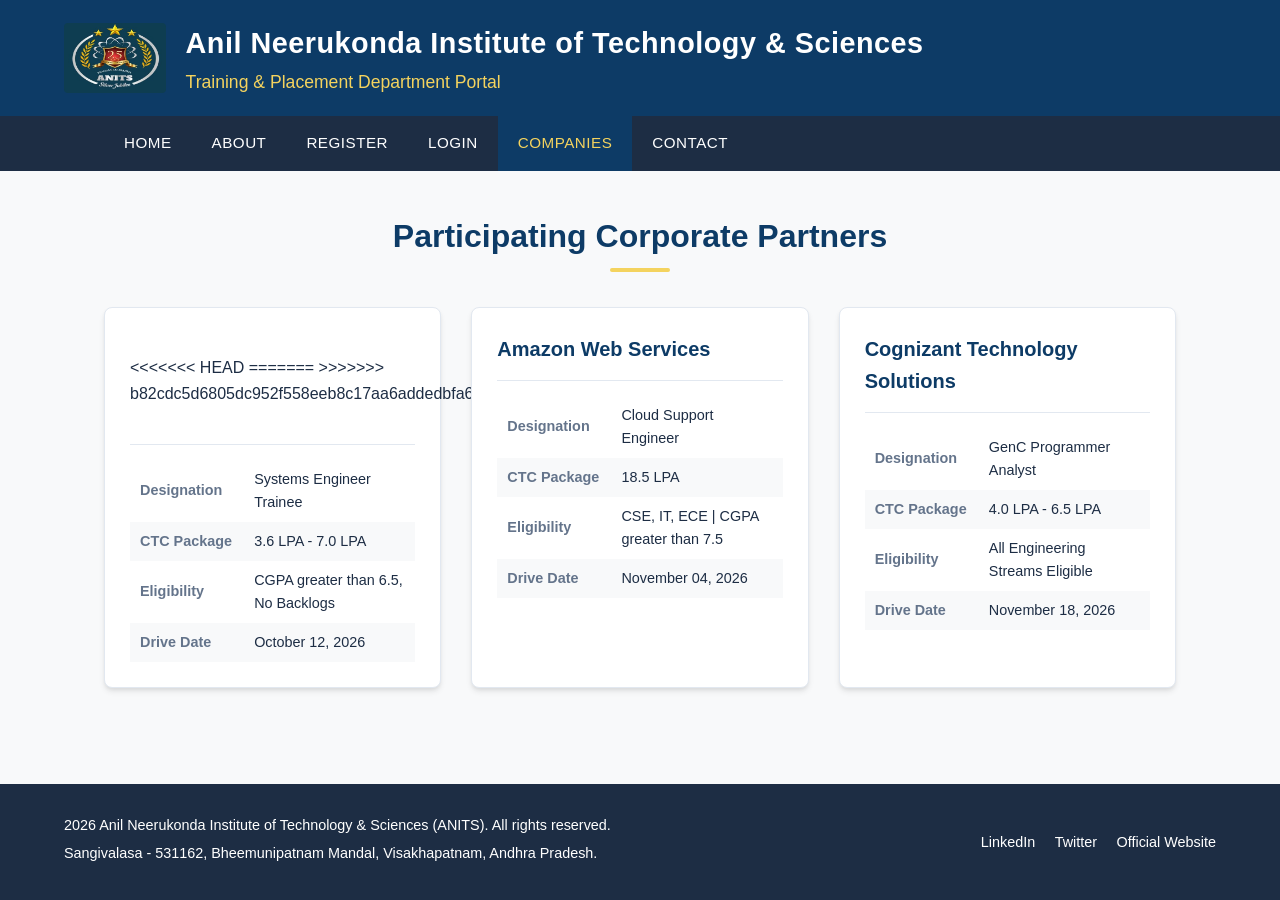
<file: companies.html>
<!DOCTYPE html>
<html lang="en">
<head>
    <meta charset="UTF-8">
    <meta name="viewport" content="width=device-width, initial-scale=1.0">
    <title>Recruiting Companies | ANITS Placement</title>
    <link rel="stylesheet" href="style.css">
</head>
<body>

    <header>
        <div class="header-container">
            <img src="logo.jpeg" alt="ANITS Logo">
            <div class="header-text">
                <h1>Anil Neerukonda Institute of Technology & Sciences</h1>
                <h2>Training & Placement Department Portal</h2>
            </div>
        </div>
    </header>

    <nav>
        <ul>
            <li><a href="index.html">Home</a></li>
            <li><a href="about.html">About</a></li>
            <li><a href="register.html">Register</a></li>
            <li><a href="login.html">Login</a></li>
            <li><a href="companies.html" class="active">Companies</a></li>
            <li><a href="contact.html">Contact</a></li>
        </ul>
    </nav>

    <main>
        <h2 class="page-title">Participating Corporate Partners</h2>
        
        <!-- Recruiter Grid Component Displaying Corporate Matrix Info Elements -->
        <section class="companies-grid">
            
            <!-- Company 1 Card Container -->
            <article class="company-card">
                <div class="company-header">
<<<<<<< HEAD
                    
=======
                
>>>>>>> b82cdc5d6805dc952f558eeb8c17aa6addedbfa6
                    <div class="company-title">
                        <h3>Tata Consultancy Services</h3>
                    </div>
                </div>
                <table class="company-table">
                    <tr><td>Designation</td><td>Systems Engineer Trainee</td></tr>
                    <tr><td>CTC Package</td><td>3.6 LPA - 7.0 LPA</td></tr>
                    <tr><td>Eligibility</td><td>CGPA greater than 6.5, No Backlogs</td></tr>
                    <tr><td>Drive Date</td><td>October 12, 2026</td></tr>
                </table>
            </article>

            <!-- Company 2 Card Container -->
            <article class="company-card">
                <div class="company-header">
                    
                    <div class="company-title">
                        <h3>Amazon Web Services</h3>
                    </div>
                </div>
                <table class="company-table">
                    <tr><td>Designation</td><td>Cloud Support Engineer</td></tr>
                    <tr><td>CTC Package</td><td>18.5 LPA</td></tr>
                    <tr><td>Eligibility</td><td>CSE, IT, ECE | CGPA greater than 7.5</td></tr>
                    <tr><td>Drive Date</td><td>November 04, 2026</td></tr>
                </table>
            </article>

            <!-- Company 3 Card Container -->
            <article class="company-card">
                <div class="company-header">
                    
                    <div class="company-title">
                        <h3>Cognizant Technology Solutions</h3>
                    </div>
                </div>
                <table class="company-table">
                    <tr><td>Designation</td><td>GenC Programmer Analyst</td></tr>
                    <tr><td>CTC Package</td><td>4.0 LPA - 6.5 LPA</td></tr>
                    <tr><td>Eligibility</td><td>All Engineering Streams Eligible</td></tr>
                    <tr><td>Drive Date</td><td>November 18, 2026</td></tr>
                </table>
            </article>

        </section>
    </main>

    <footer>
        <div class="footer-container">
            <div class="footer-info">
                <p> 2026 Anil Neerukonda Institute of Technology & Sciences (ANITS). All rights reserved.</p>
                <p>Sangivalasa - 531162, Bheemunipatnam Mandal, Visakhapatnam, Andhra Pradesh.</p>
            </div>
            <div class="footer-social">
                <a href="#">LinkedIn</a>
                <a href="#">Twitter</a>
                <a href="#">Official Website</a>
            </div>
        </div>
    </footer>

</body>
</html>
</file>
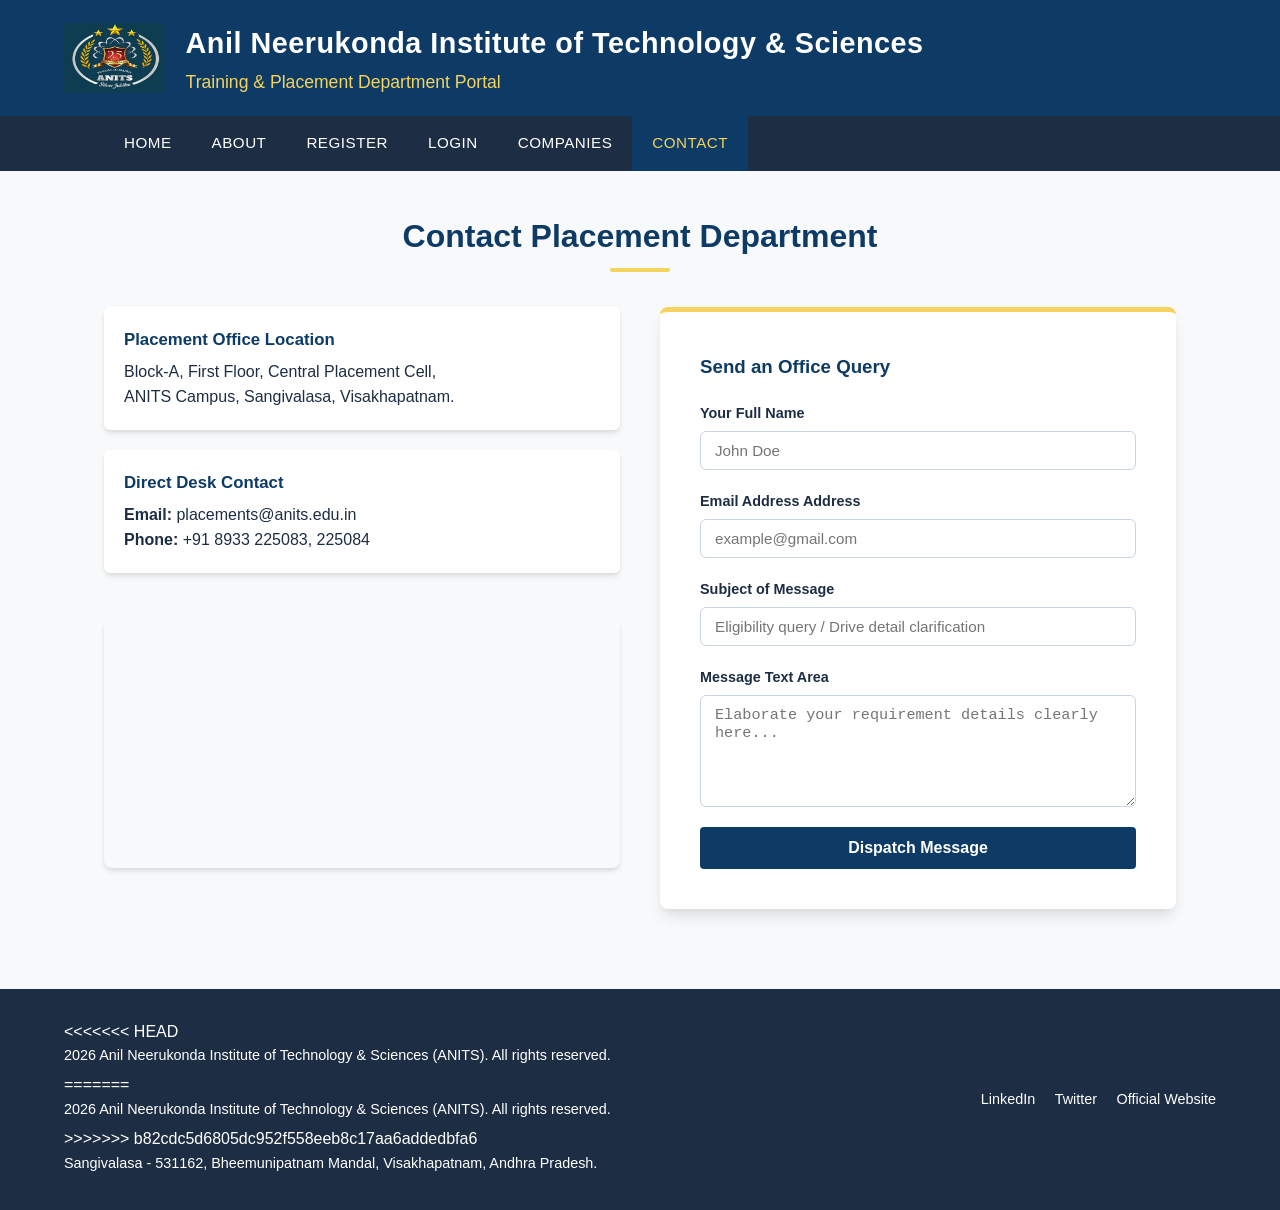
<file: contact.html>
<!DOCTYPE html>
<html lang="en">
<head>
    <meta charset="UTF-8">
    <meta name="viewport" content="width=device-width, initial-scale=1.0">
    <title>Contact Department | ANITS Placement</title>
    <link rel="stylesheet" href="style.css">
</head>
<body>

    <header>
        <div class="header-container">
            <img src="logo.jpeg" alt="ANITS Logo">
            <div class="header-text">
                <h1>Anil Neerukonda Institute of Technology & Sciences</h1>
                <h2>Training & Placement Department Portal</h2>
            </div>
        </div>
    </header>

    <nav>
        <ul>
            <li><a href="index.html">Home</a></li>
            <li><a href="about.html">About</a></li>
            <li><a href="register.html">Register</a></li>
            <li><a href="login.html">Login</a></li>
            <li><a href="companies.html">Companies</a></li>
            <li><a href="contact.html" class="active">Contact</a></li>
        </ul>
    </nav>

    <main>
        <h2 class="page-title">Contact Placement Department</h2>

        <div class="contact-grid">
            <!-- Left Side Column: Address, Contact Data & Map Embeds -->
            <section class="contact-info-block">
                <div class="contact-method-card">
                    <h4>Placement Office Location</h4>
                    <p>Block-A, First Floor, Central Placement Cell,</p>
                    <p>ANITS Campus, Sangivalasa, Visakhapatnam.</p>
                </div>

                <div class="contact-method-card">
                    <h4>Direct Desk Contact</h4>
                    <p><strong>Email:</strong> placements@anits.edu.in</p>
                    <p><strong>Phone:</strong> +91 8933 225083, 225084</p>
                </div>

                <!-- Google Maps Embedded Component Workspace Area -->
                <div class="map-container">
                    <iframe src="https://www.google.com/maps/embed?pb=!11m18!1m12!1m3!1d3796.4468249826315!2d83.4221151759604!3d17.91295248744066!2m3!1f0!2f0!3f0!3m2!1i1024!2i768!4f13.1!3m3!1m2!1s0x3a395b1b47434845%3A0x67375a060161a0!2sAnil%20Neerukonda%20Institute%20of%20Technology%20%26%20Sciences!5e0!3m2!1sen!2sin!4v1710000000000!5m2!1sen!2sin" allowfullscreen="" loading="lazy" referrerpolicy="no-referrer-when-downgrade"></iframe>
                </div>
            </section>

            <!-- Right Side Column: Dynamic Contact Input Form Component Workspace Area -->
            <section class="form-card" style="border-top-color: var(--secondary-color);">
                <h3 style="margin-bottom: 20px; color: var(--primary-color);">Send an Office Query</h3>
                <form action="#" method="POST">
                    
                    <div class="form-group">
                        <label for="contact-name">Your Full Name</label>
                        <input type="text" id="contact-name" placeholder="John Doe" required>
                    </div>

                    <div class="form-group">
                        <label for="contact-email">Email Address Address</label>
                        <input type="email" id="contact-email" placeholder="example@gmail.com" required>
                    </div>

                    <div class="form-group">
                        <label for="contact-subject">Subject of Message</label>
                        <input type="text" id="contact-subject" placeholder="Eligibility query / Drive detail clarification" required>
                    </div>

                    <div class="form-group">
                        <label for="contact-msg">Message Text Area</label>
                        <textarea id="contact-msg" rows="5" placeholder="Elaborate your requirement details clearly here..." required></textarea>
                    </div>

                    <button type="submit" class="btn" style="width: 100%;">Dispatch Message</button>
                </form>
            </section>
        </div>
    </main>

    <footer>
        <div class="footer-container">
            <div class="footer-info">
<<<<<<< HEAD
                <p>2026 Anil Neerukonda Institute of Technology & Sciences (ANITS). All rights reserved.</p>
=======
                <p> 2026 Anil Neerukonda Institute of Technology & Sciences (ANITS). All rights reserved.</p>
>>>>>>> b82cdc5d6805dc952f558eeb8c17aa6addedbfa6
                <p>Sangivalasa - 531162, Bheemunipatnam Mandal, Visakhapatnam, Andhra Pradesh.</p>
            </div>
            <div class="footer-social">
                <a href="#">LinkedIn</a>
                <a href="#">Twitter</a>
                <a href="#">Official Website</a>
            </div>
        </div>
    </footer>

</body>
</html>
</file>
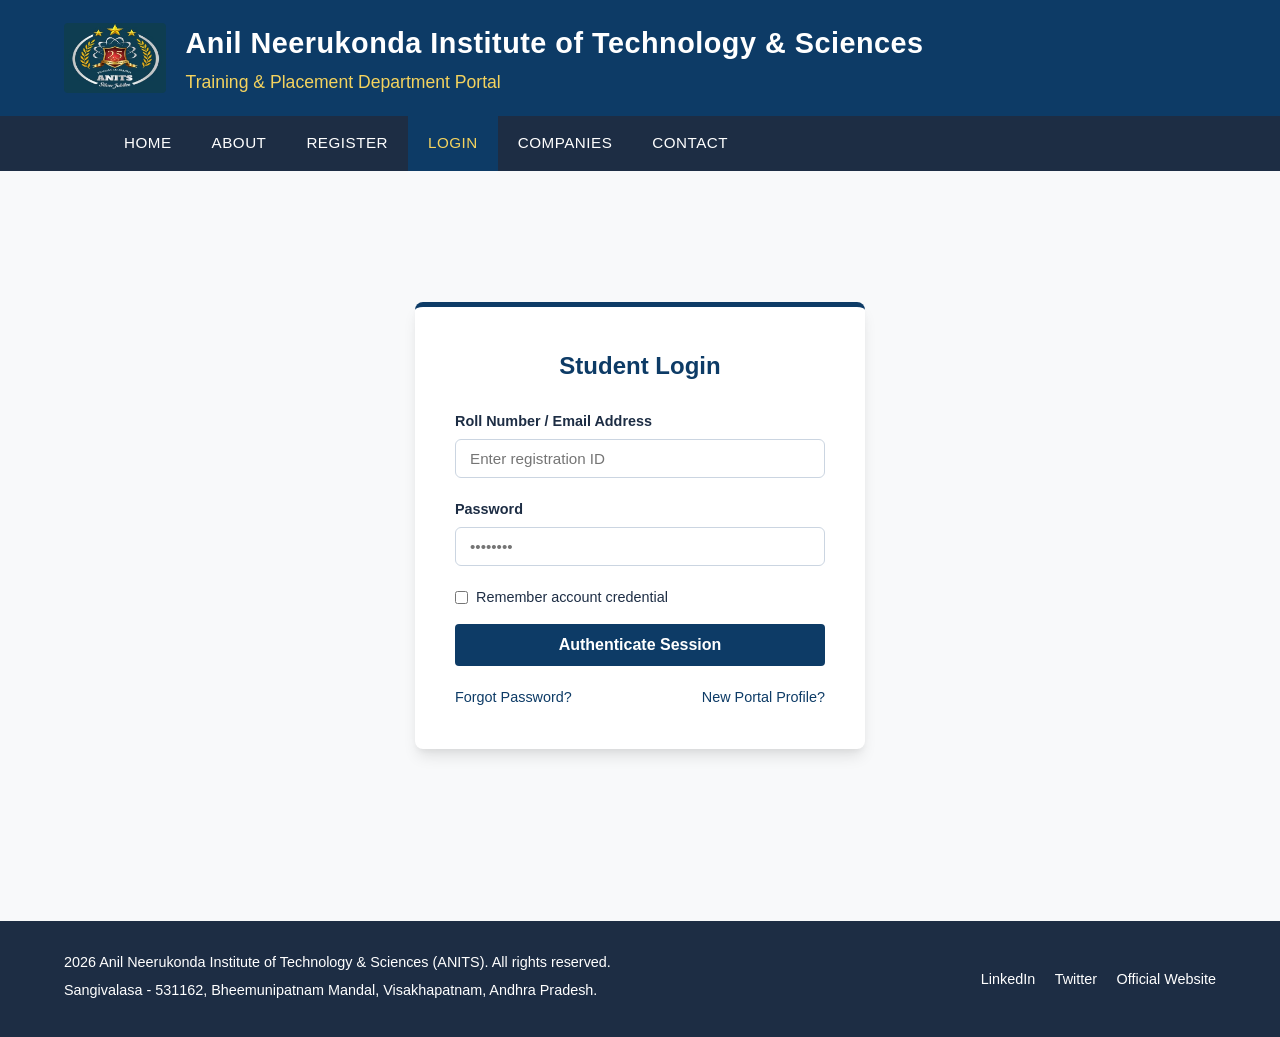
<file: login.html>
<!DOCTYPE html>
<html lang="en">
<head>
    <meta charset="UTF-8">
    <meta name="viewport" content="width=device-width, initial-scale=1.0">
    <title>Student Login | ANITS Placement</title>
    <link rel="stylesheet" href="style.css">
</head>
<body>

    <header>
        <div class="header-container">
            <img src="logo.jpeg" alt="ANITS Logo">
            <div class="header-text">
                <h1>Anil Neerukonda Institute of Technology & Sciences</h1>
                <h2>Training & Placement Department Portal</h2>
            </div>
        </div>
    </header>

    <nav>
        <ul>
            <li><a href="index.html">Home</a></li>
            <li><a href="about.html">About</a></li>
            <li><a href="register.html">Register</a></li>
            <li><a href="login.html" class="active">Login</a></li>
            <li><a href="companies.html">Companies</a></li>
            <li><a href="contact.html">Contact</a></li>
        </ul>
    </nav>

    <main>
        <div class="form-wrapper">
            <!-- Student Authentication Interface Component -->
            <section class="form-card form-card-login">
                <h2 style="margin-bottom: 25px; color: var(--primary-color); text-align: center;">Student Login</h2>
                <form action="#" method="POST">
                    
                    <div class="form-group">
                        <label for="username">Roll Number / Email Address</label>
                        <input type="text" id="username" placeholder="Enter registration ID" required>
                    </div>

                    <div class="form-group">
                        <label for="password">Password</label>
                        <input type="password" id="password" placeholder="••••••••" required>
                    </div>

                    <div class="form-group" style="flex-direction: row; gap: 8px; align-items: center; margin-bottom: 15px;">
                        <input type="checkbox" id="rememberme">
                        <label for="rememberme" style="margin-bottom: 0; font-weight: 400; cursor: pointer;">Remember account credential</label>
                    </div>

                    <button type="submit" class="btn" style="width: 100%;">Authenticate Session</button>

                    <div class="form-links">
                        <a href="#">Forgot Password?</a>
                        <a href="register.html">New Portal Profile?</a>
                    </div>
                </form>
            </section>
        </div>
    </main>

    <footer>
        <div class="footer-container">
            <div class="footer-info">
                <p> 2026 Anil Neerukonda Institute of Technology & Sciences (ANITS). All rights reserved.</p>
                <p>Sangivalasa - 531162, Bheemunipatnam Mandal, Visakhapatnam, Andhra Pradesh.</p>
            </div>
            <div class="footer-social">
                <a href="#">LinkedIn</a>
                <a href="#">Twitter</a>
                <a href="#">Official Website</a>
            </div>
        </div>
    </footer>

</body>
</html>
</file>
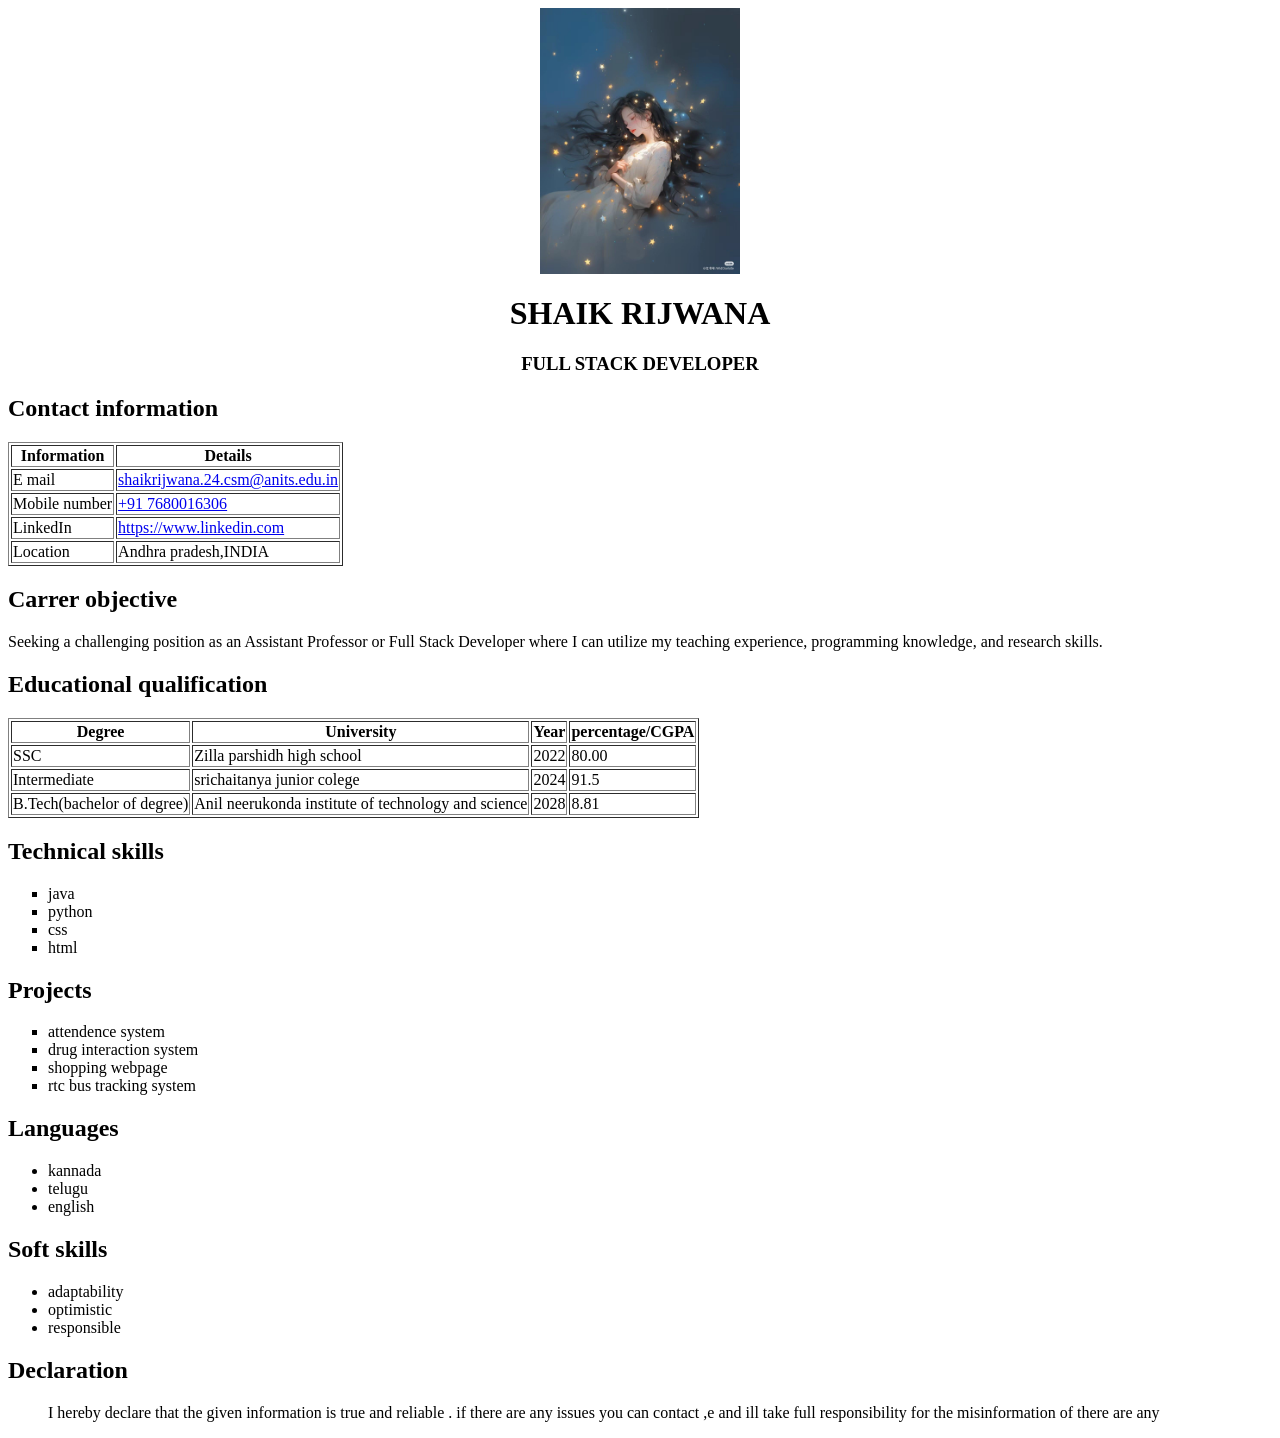
<file: resume.html>
<html>
    <head>
        <meta charset="UTF-8">
        <meta name="view port" content="width=device-width",initial-scale=1.0>
        <title>
            RESUME
        </title>
    </head>
    <body>
        <div style="text-align: center;">
          <img src="maio.jpg" alt="profile photo" width="200"  >
            <h1 >SHAIK RIJWANA</h1>
            <h3>FULL STACK DEVELOPER</h3>

        </div>
        <fr>
        <div class="vertical-line" style="text-align: left;">
          <h2> Contact information </h2>
          <table border="1">
            <thead>
                <tr>
                    <th>Information</th>
                    <th> Details</th>
                </tr>
            </thead>
            <tr>
                <td>E mail</td>
                <td><a href="mail to: shaikrijwana.24.csm@anits.edu.in">
                     shaikrijwana.24.csm@anits.edu.in</a> </td>
            </tr>
            <tr>
                <td>Mobile number</td>
                <td> <a href="tel: +917680016306">
                    +91 7680016306
                     </a>
                </td>
            </tr>
            <tr>
                <td>
                    LinkedIn
                </td>
                <td>
                    <a href="linkedin to: https://www.linkedin.com">
                        https://www.linkedin.com

                    </a>
                </td>
            </tr>
            <tr>
                <td>
                    Location
                </td>
                <td>
                    <p> Andhra pradesh,INDIA</p>
                </td>
            </tr>
          </table>
        </div>
        </fr>
        
        <h2>
            Carrer objective
        </h2>
        <p>
            Seeking a challenging position as an Assistant Professor or Full Stack Developer where I can utilize my
teaching experience, programming knowledge, and research skills.
        </p>
        <div>
            <h2>
                Educational qualification
            </h2>
            <table>
                <table border="1">
                 <thead>
                <tr>
                    <th>Degree</th>
                    <th> University</th>
                    <th>Year</th>
                    <th>
                       percentage/CGPA 
                    </th>
                </tr>
            </thead>
            <tr>
                <td> SSC</td>
                <td> Zilla parshidh high school</td>
                <td>2022</td>
                <td>80.00</td>
            </tr>
            <tr>
                <td>
                    Intermediate
                </td>
                <td>srichaitanya junior colege</td>
                <td> 2024</td>
                <td>91.5
                </td>
            </tr>
            <tr>
                <td>
                    B.Tech(bachelor of degree)
                </td>
                <td>Anil neerukonda institute of technology and science</td>
                <td>2028</td>
                <td>8.81</td>
            </tr>
            </table>
        </div>
        <div>
            <h2>
                Technical skills
            </h2>
            <ul style="list-style-type:square;">
                <li>java</li>
                <li>
                    python
                </li>
                <li> css</li>
                <li> html</li>
            </ul>
        </div>
         <div>
     <h2>
         Projects
     </h2>
     <ul style="list-style-type:square;">
         <li> attendence system</li>
         <li>
            drug interaction system
         </li>
         <li> shopping webpage</li>
         <li> rtc bus tracking system</li>
        </ul>
         </div>
         <div>
            <h2> Languages</h2>  
            <ul>
                <li>
                    kannada
                </li>
                <li> telugu</li>
                <li> english</li>
            </ul> 
         </div>
    <div>
        <h2>
            Soft skills
        </h2>
        <ul> 
            <li>
                adaptability
            </li>
            <li>optimistic</li>
            <li> responsible</li>
        </ul>
    </div>
    <div>
      <h2> Declaration</h2>
      <ul>
        <p> I hereby declare that the given information is true and reliable . if there are any issues you can contact ,e and ill take full responsibility for the misinformation of there are any</p>
      </ul>
    </div>
    </body>
</html>
</file>
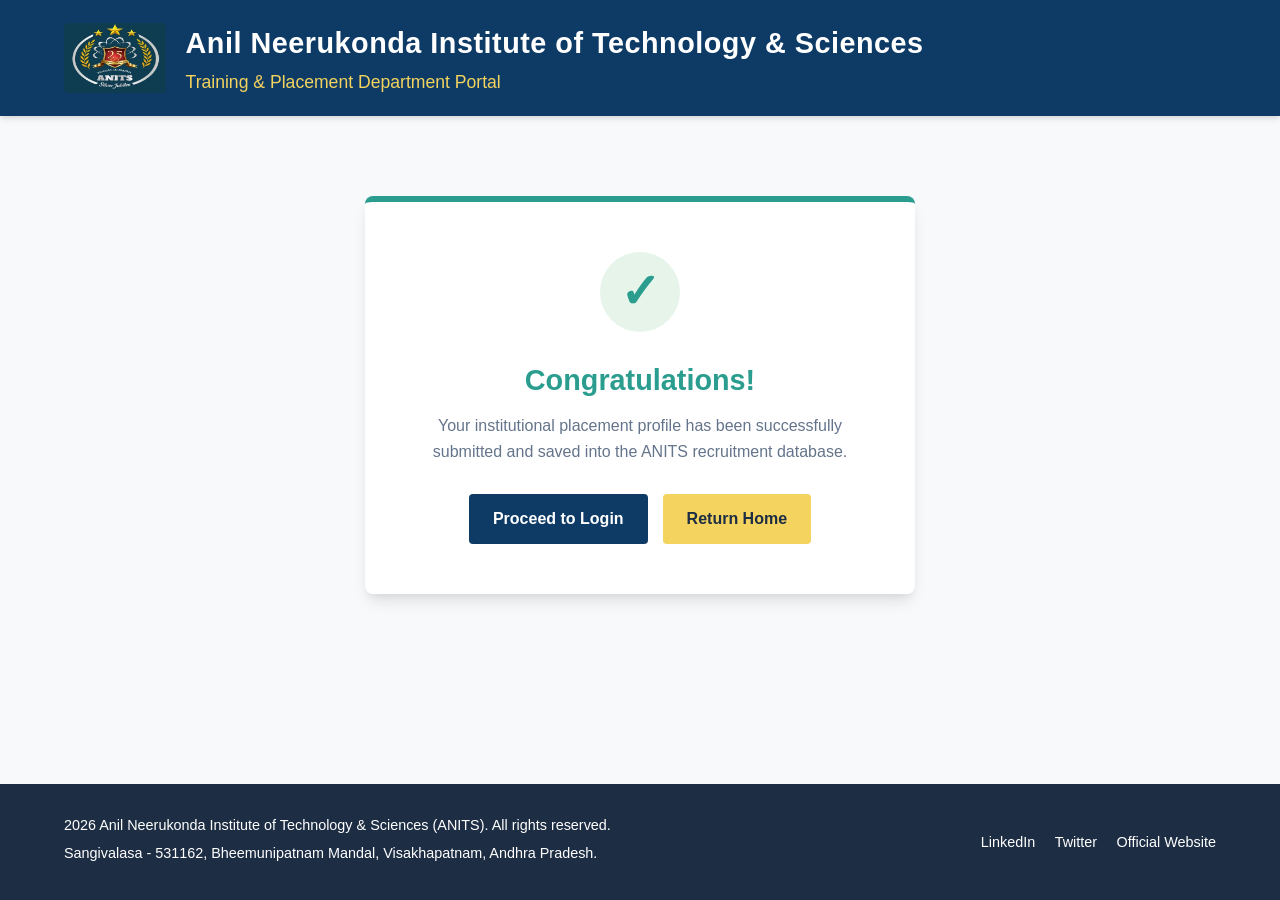
<file: success.html>
<!DOCTYPE html>
<html lang="en">
<head>
    <meta charset="UTF-8">
    <meta name="viewport" content="width=device-width, initial-scale=1.0">
    <title>Registration Successful | ANITS Placement</title>
    <link rel="stylesheet" href="style.css">
</head>
<body>

    <header>
        <div class="header-container">
            <img src="logo.jpeg" alt="ANITS Logo">
            <div class="header-text">
                <h1>Anil Neerukonda Institute of Technology & Sciences</h1>
                <h2>Training & Placement Department Portal</h2>
            </div>
        </div>
    </header>

    <main>
        <!-- Success Confirmation View -->
        <section class="success-card">
            <div class="success-icon">✓</div>
            <h2>Congratulations!</h2>
            <p>Your institutional placement profile has been successfully submitted and saved into the ANITS recruitment database.</p>
            <div class="success-buttons">
                <a href="login.html" class="btn">Proceed to Login</a>
                <a href="index.html" class="btn btn-secondary">Return Home</a>
            </div>
        </section>
    </main>

    <footer>
        <div class="footer-container">
            <div class="footer-info">
                <p> 2026 Anil Neerukonda Institute of Technology & Sciences (ANITS). All rights reserved.</p>
                <p>Sangivalasa - 531162, Bheemunipatnam Mandal, Visakhapatnam, Andhra Pradesh.</p>
            </div>
            <div class="footer-social">
                <a href="#">LinkedIn</a>
                <a href="#">Twitter</a>
                <a href="#">Official Website</a>
            </div>
        </div>
    </footer>

</body>
</html>
</file>
<file: style.css>
/* ==========================================================================
   1. CORE DESIGN TOKENS & RESET
   ========================================================================== */
:root {
    --primary-color: #0d3b66;     /* Deep Institutional Blue */
    --secondary-color: #f4d35e;   /* Gold Accent */
    --dark-neutral: #1d2d44;      /* High-contrast Text/Background */
    --light-neutral: #f8f9fa;     /* Light Surface Background */
    --white: #ffffff;
    --success-green: #2a9d8f;
    --border-color: #e2e8f0;
    --text-muted: #64748b;
    --box-shadow: 0 4px 6px -1px rgba(0, 0, 0, 0.1), 0 2px 4px -1px rgba(0, 0, 0, 0.06);
    --card-shadow: 0 10px 15px -3px rgba(0, 0, 0, 0.1), 0 4px 6px -2px rgba(0, 0, 0, 0.05);
    --transition: all 0.3s ease;
}

* {
    margin: 0;
    padding: 0;
    box-sizing: border-box;
}

body {
    font-family: 'Segoe UI', Tahoma, Geneva, Verdana, sans-serif;
    background-color: var(--light-neutral);
    color: var(--dark-neutral);
    line-height: 1.6;
    display: flex;
    flex-direction: column;
    min-height: 100vh;
}

main {
    flex: 1;
    padding: 40px 5%;
    max-width: 1200px;
    margin: 0 auto;
    width: 100%;

}

header {
    background-color: var(--primary-color);
    color: var(--white);
    padding: 20px 5%;
    box-shadow: var(--box-shadow);
}

.header-container {
    display: flex;
    align-items: center;
    max-width: 1200px;
    margin: 0 auto;
    gap: 20px;
}

.header-container img {
    height: 70px;
    width: auto;
    border-radius: 4px;
}

.header-text h1 {
    font-size: 1.8rem;
    color: var(--white);
    letter-spacing: 0.5px;
}

.header-text h2 {
    font-size: 1.1rem;
    color: var(--secondary-color);
    font-weight: 400;
    margin-top: 2px;
}

/* Main Navigation */
nav {
    background-color: var(--dark-neutral);
    position: sticky;
    top: 0;
    z-index: 100;
}

nav ul {
    list-style: none;
    display: flex;
    max-width: 1200px;
    margin: 0 auto;
    padding: 0 5%;
}

nav ul li a {
    display: block;
    color: var(--white);
    text-decoration: none;
    padding: 15px 20px;
    font-size: 0.95rem;
    font-weight: 500;
    text-transform: uppercase;
    letter-spacing: 0.5px;
    transition: var(--transition);
}

nav ul li a:hover, 
nav ul li a.active {
    background-color: var(--primary-color);
    color: var(--secondary-color);
}

/* Global Footer */
footer {
    background-color: var(--dark-neutral);
    color: var(--white);
    padding: 30px 5%;
    margin-top: 40px;
}

.footer-container {
    max-width: 1200px;
    margin: 0 auto;
    display: flex;
    flex-wrap: wrap;
    justify-content: space-between;
    align-items: center;
    gap: 20px;
}

.footer-info p {
    margin-bottom: 5px;
    font-size: 0.9rem;
}

.footer-social a {
    color: var(--white);
    text-decoration: none;
    margin-left: 15px;
    font-size: 0.9rem;
    transition: var(--transition);
    border-bottom: 1px dashed transparent;
}

.footer-social a:hover {
    color: var(--secondary-color);
    border-bottom-color: var(--secondary-color);
}

/* ==========================================================================
   3. COMPONENTS, UTILITIES, & UI PATTERNS
   ========================================================================== */
.btn {
    display: inline-block;
    background-color: var(--primary-color);
    color: var(--white);
    padding: 12px 24px;
    border: none;
    border-radius: 4px;
    text-decoration: none;
    font-size: 1rem;
    font-weight: 600;
    cursor: pointer;
    transition: var(--transition);
    text-align: center;
}

.btn:hover {
    background-color: var(--dark-neutral);
    transform: translateY(-1px);
}

.btn-secondary {
    background-color: var(--secondary-color);
    color: var(--dark-neutral);
}

.btn-secondary:hover {
    background-color: #e5c344;
}

.page-title {
    text-align: center;
    margin-bottom: 35px;
    font-size: 2rem;
    color: var(--primary-color);
    position: relative;
    padding-bottom: 10px;
}

.page-title::after {
    content: '';
    position: absolute;
    bottom: 0;
    left: 50%;
    transform: translateX(-50%);
    width: 60px;
    height: 4px;
    background-color: var(--secondary-color);
    border-radius: 2px;
}

/* ==========================================================================
   4. PAGE 1: HOME PAGE (INDEX)
   ========================================================================== */
.hero-section {
    position: relative;
    height: 450px;
    display: flex;
    align-items: center;
    justify-content: center;
    text-align: center;
    color: var(--white);
    overflow: hidden;
    margin: -40px -5.5% 40px -5.5%; /* Expand to edges */
    background: linear-gradient(135deg, rgba(13,59,102,0.9) 0%, rgba(29,45,68,0.85) 100%), 
                url('../images/banner.jpg') no-repeat center center/cover;
}

.hero-content {
    max-width: 800px;
    padding: 0 20px;
    z-index: 2;
}

.hero-content h2 {
    font-size: 2.8rem;
    margin-bottom: 15px;
    text-shadow: 2px 2px 4px rgba(0,0,0,0.4);
}

.hero-content p {
    font-size: 1.2rem;
    margin-bottom: 30px;
    color: #e2e8f0;
}

/* Statistics Grid */
.highlights-container {
    display: grid;
    grid-template-columns: repeat(auto-fit, minmax(220px, 1fr));
    gap: 25px;
    margin-top: 20px;
}

.stat-card {
    background-color: var(--white);
    padding: 30px 20px;
    border-radius: 8px;
    text-align: center;
    box-shadow: var(--box-shadow);
    border-top: 4px solid var(--primary-color);
    transition: var(--transition);
}

.stat-card:hover {
    transform: translateY(-5px);
    box-shadow: var(--card-shadow);
}

.stat-number {
    font-size: 2.5rem;
    font-weight: 700;
    color: var(--primary-color);
    margin-bottom: 5px;
}

.stat-label {
    font-size: 1rem;
    font-weight: 600;
    color: var(--text-muted);
    text-transform: uppercase;
}

/* ==========================================================================
   5. PAGE 2: ABOUT DEPARTMENT
   ========================================================================== */
.about-grid {
    display: grid;
    grid-template-columns: 2fr 1fr;
    gap: 40px;
    align-items: start;
}

.about-card {
    background-color: var(--white);
    padding: 30px;
    border-radius: 8px;
    box-shadow: var(--box-shadow);
    margin-bottom: 25px;
}

.about-card h3 {
    color: var(--primary-color);
    margin-bottom: 15px;
    font-size: 1.4rem;
    border-bottom: 2px solid var(--light-neutral);
    padding-bottom: 8px;
}

.about-card p {
    margin-bottom: 15px;
    color: var(--dark-neutral);
}

/* Services Checked List */
.services-list {
    list-style: none;
}

.services-list li {
    position: relative;
    padding-left: 30px;
    margin-bottom: 12px;
    font-weight: 500;
}

.services-list li::before {
    content: "✓";
    position: absolute;
    left: 0;
    color: var(--success-green);
    font-weight: bold;
    font-size: 1.1rem;
}

/* Faculty Section */
.officer-profile {
    background-color: var(--white);
    border-radius: 8px;
    overflow: hidden;
    box-shadow: var(--box-shadow);
    text-align: center;
}

.officer-profile img {
    width: 100%;
    height: auto;
    max-height: 280px;
    object-fit: cover;
    border-bottom: 4px solid var(--secondary-color);
}

.officer-profile figcaption {
    padding: 20px;
}

.officer-name {
    font-size: 1.2rem;
    font-weight: 700;
    color: var(--primary-color);
}

.officer-title {
    font-size: 0.95rem;
    color: var(--text-muted);
    margin-top: 4px;
}

/* ==========================================================================
   6. PAGES 3 & 5: FORMS (REGISTRATION & LOGIN)
   ========================================================================== */
.form-wrapper {
    display: flex;
    justify-content: center;
    align-items: center;
    min-height: 70vh;
}

.form-card {
    background-color: var(--white);
    width: 100%;
    max-width: 650px;
    padding: 40px;
    border-radius: 8px;
    box-shadow: var(--card-shadow);
    border-top: 5px solid var(--primary-color);
}

.form-card-login {
    max-width: 450px;
}

.form-grid {
    display: grid;
    grid-template-columns: 1fr 1fr;
    gap: 20px;
}

.form-group {
    margin-bottom: 20px;
    display: flex;
    flex-direction: column;
}

.form-group-full {
    grid-column: span 2;
}

.form-group label {
    font-size: 0.9rem;
    font-weight: 600;
    margin-bottom: 6px;
    color: var(--dark-neutral);
}

.form-group input[type="text"],
.form-group input[type="email"],
.form-group input[type="password"],
.form-group input[type="tel"],
.form-group input[type="date"],
.form-group select,
.form-group textarea {
    width: 100%;
    padding: 10px 14px;
    border: 1px solid #cbd5e1;
    border-radius: 6px;
    font-size: 0.95rem;
    outline: none;
    transition: var(--transition);
}

.form-group input:focus,
.form-group select:focus,
.form-group textarea:focus {
    border-color: var(--primary-color);
    box-shadow: 0 0 0 3px rgba(13, 59, 102, 0.15);
}

/* Custom Row/Inline Arrangements for Radio & Checkbox */
.inline-options {
    display: flex;
    gap: 20px;
    padding-top: 8px;
}

.inline-options label {
    font-weight: 400;
    display: flex;
    align-items: center;
    gap: 6px;
    cursor: pointer;
}

.form-actions {
    display: flex;
    gap: 15px;
    margin-top: 15px;
}

.form-links {
    margin-top: 20px;
    display: flex;
    justify-content: space-between;
    font-size: 0.9rem;
}

.form-links a {
    color: var(--primary-color);
    text-decoration: none;
    font-weight: 500;
}

.form-links a:hover {
    text-decoration: underline;
}

/* ==========================================================================
   7. PAGE 4: SUCCESS CONFIRMATION
   ========================================================================== */
.success-card {
    background-color: var(--white);
    max-width: 550px;
    margin: 40px auto;
    padding: 50px 40px;
    text-align: center;
    border-radius: 8px;
    box-shadow: var(--card-shadow);
    border-top: 6px solid var(--success-green);
}

.success-icon {
    width: 80px;
    height: 80px;
    background-color: #e6f4ea;
    color: var(--success-green);
    border-radius: 50%;
    display: flex;
    align-items: center;
    justify-content: center;
    font-size: 3rem;
    font-weight: bold;
    margin: 0 auto 25px auto;
}

.success-card h2 {
    color: var(--success-green);
    font-size: 1.8rem;
    margin-bottom: 10px;
}

.success-card p {
    color: var(--text-muted);
    margin-bottom: 30px;
}

.success-buttons {
    display: flex;
    justify-content: center;
    gap: 15px;
}

/* ==========================================================================
   8. PAGE 6: COMPANIES MATRIX
   ========================================================================== */
.companies-grid {
    display: grid;
    grid-template-columns: repeat(auto-fit, minmax(320px, 1fr));
    gap: 30px;
}

.company-card {
    background-color: var(--white);
    border-radius: 8px;
    box-shadow: var(--box-shadow);
    padding: 25px;
    transition: var(--transition);
    border: 1px solid var(--border-color);
}

.company-card:hover {
    transform: translateY(-4px);
    box-shadow: var(--card-shadow);
}

.company-header {
    display: flex;
    align-items: center;
    gap: 15px;
    border-bottom: 1px solid var(--border-color);
    padding-bottom: 15px;
    margin-bottom: 15px;
}

.company-header img {
    width: 60px;
    height: 60px;
    object-fit: contain;
    background-color: var(--light-neutral);
    border-radius: 4px;
    padding: 4px;
}

.company-title h3 {
    font-size: 1.25rem;
    color: var(--primary-color);
}

.company-table {
    width: 100%;
    border-collapse: collapse;
    font-size: 0.9rem;
}

.company-table tr:nth-child(even) {
    background-color: var(--light-neutral);
}

.company-table td {
    padding: 8px 10px;
}

.company-table td:first-child {
    font-weight: 600;
    color: var(--text-muted);
    width: 40%;
}

/* ==========================================================================
   9. PAGE 7: CONTACT & MAP LOCATIONS
   ========================================================================== */
.contact-grid {
    display: grid;
    grid-template-columns: 1fr 1fr;
    gap: 40px;
}

.contact-info-block {
    display: flex;
    flex-direction: column;
    gap: 20px;
}

.contact-method-card {
    background-color: var(--white);
    padding: 20px;
    border-radius: 6px;
    box-shadow: var(--box-shadow);
    display: flex;
    flex-direction: column;
}

.contact-method-card h4 {
    color: var(--primary-color);
    margin-bottom: 5px;
    font-size: 1.05rem;
}

.map-container {
    margin-top: 25px;
    border-radius: 8px;
    overflow: hidden;
    box-shadow: var(--box-shadow);
    height: 250px;
}

.map-container iframe {
    width: 100%;
    height: 100%;
    border: 0;
}

/* ==========================================================================
   10. MEDIA QUERIES (RESPONSIVE WEB DESIGN)
   ========================================================================== */
@media (max-width: 900px) {
    .about-grid, 
    .contact-grid {
        grid-template-columns: 1fr;
    }
}

@media (max-width: 768px) {
    .header-container {
        flex-direction: column;
        text-align: center;
    }
    
    nav ul {
        flex-direction: column;
        padding: 0;
    }
    
    nav ul li a {
        text-align: center;
        padding: 12px;
        border-bottom: 1px solid rgba(255,255,255,0.05);
    }
    
    .hero-section {
        height: 350px;
    }
    
    .hero-content h2 {
        font-size: 2rem;
    }
    
    .form-grid {
        grid-template-columns: 1fr;
    }
    
    .form-group-full {
        grid-column: span 1;
    }
    
    .form-card {
        padding: 25px;
    }
    
    .footer-container {
        flex-direction: column;
        text-align: center;
    }
    
    .footer-social {
        margin-top: 10px;
    }
}
</file>
